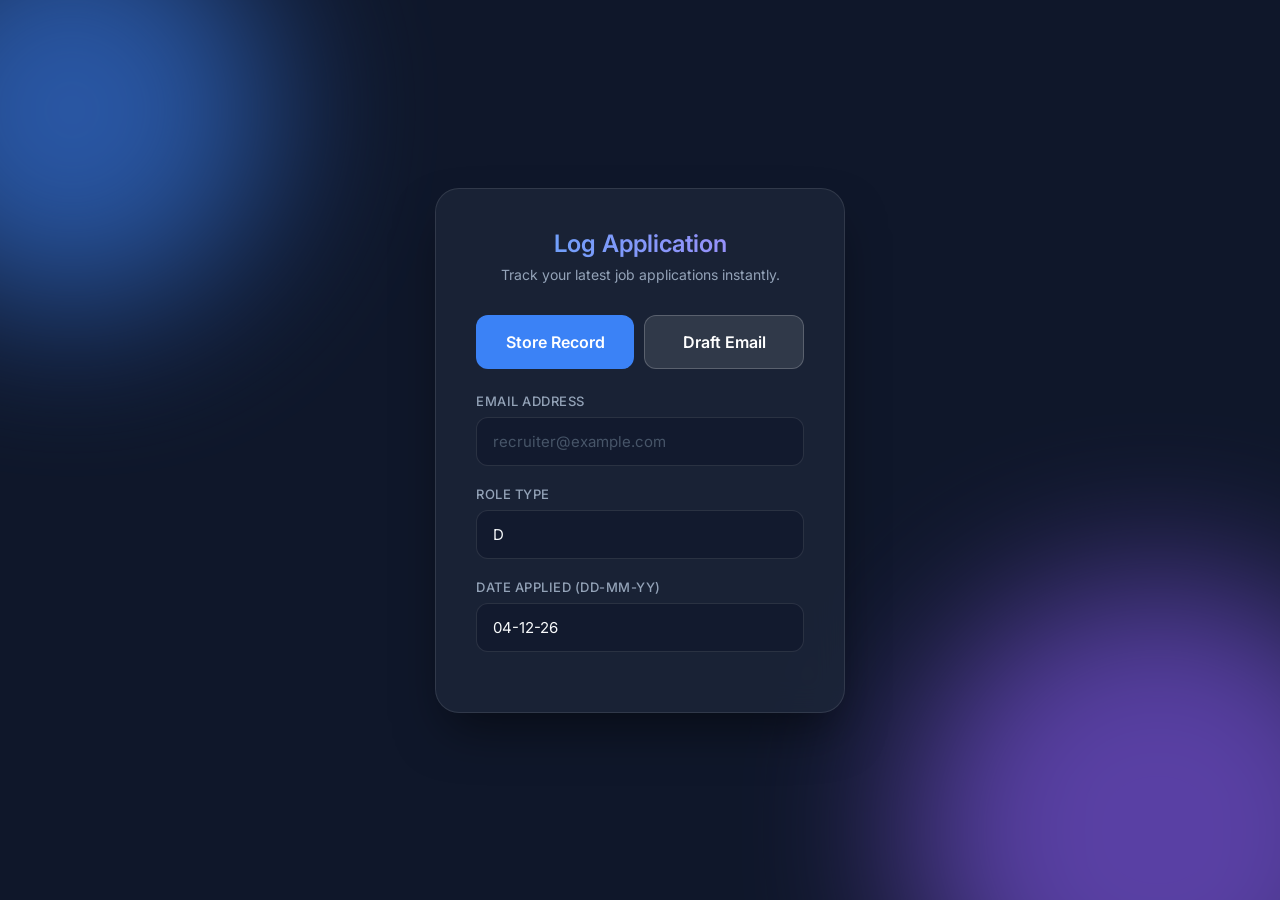
<file: email-application-ui/index.html>
<!DOCTYPE html>
<html lang="en">
<head>
    <meta charset="UTF-8">
    <meta name="viewport" content="width=device-width, initial-scale=1.0">
    <title>Email Application Tracker</title>
    <link rel="stylesheet" href="styles.css">
    <link href="https://fonts.googleapis.com/css2?family=Inter:wght@300;400;500;600&display=swap" rel="stylesheet">
</head>
<body>
    <div class="background-blobs">
        <div class="blob blob-1"></div>
        <div class="blob blob-2"></div>
    </div>

    <div class="container">
        <div class="glass-card">
            <div class="header">
                <h1>Log Application</h1>
                <p>Track your latest job applications instantly.</p>
            </div>

            <form id="recordForm">
                <div class="button-group" style="display: flex; gap: 10px; margin-bottom: 1.5rem;">
                    <button type="submit" id="submitBtn" style="flex: 1; margin: 0;">
                        <span class="btn-text">Store Record</span>
                        <div class="loader" id="btnLoader"></div>
                    </button>
                    <button type="button" id="draftBtn" style="flex: 1; margin: 0; background: rgba(255,255,255,0.1); border: 1px solid rgba(255,255,255,0.2);">
                        <span class="btn-text">Draft Email</span>
                        <div class="loader" id="draftBtnLoader"></div>
                    </button>
                </div>

                <div class="input-group">
                    <label for="email">Email Address</label>
                    <input type="email" id="email" name="email" placeholder="recruiter@example.com" required>
                </div>

                <div class="input-group">
                    <label for="type">Role Type</label>
                    <select id="type" name="type" required>
                        <option value="D">D</option>
                        <option value="C">C</option>
                        <option value="Custom">Custom</option>
                    </select>
                </div>

                <div class="input-group hidden" id="customTypeGroup">
                    <label for="customType">Custom Role Type</label>
                    <input type="text" id="customType" name="customType" placeholder="Machine Learning Engineer">
                </div>

                <div class="input-group">
                    <label for="date">Date Applied (DD-MM-YY)</label>
                    <input type="text" id="date" name="date" placeholder="15-07-26" pattern="\d{2}-\d{2}-\d{2}" title="Must be DD-MM-YY format" required>
                </div>

            </form>

            <div id="statusMessage" class="status-message hidden"></div>
        </div>
    </div>

    <script src="app.js"></script>
</body>
</html>
</file>
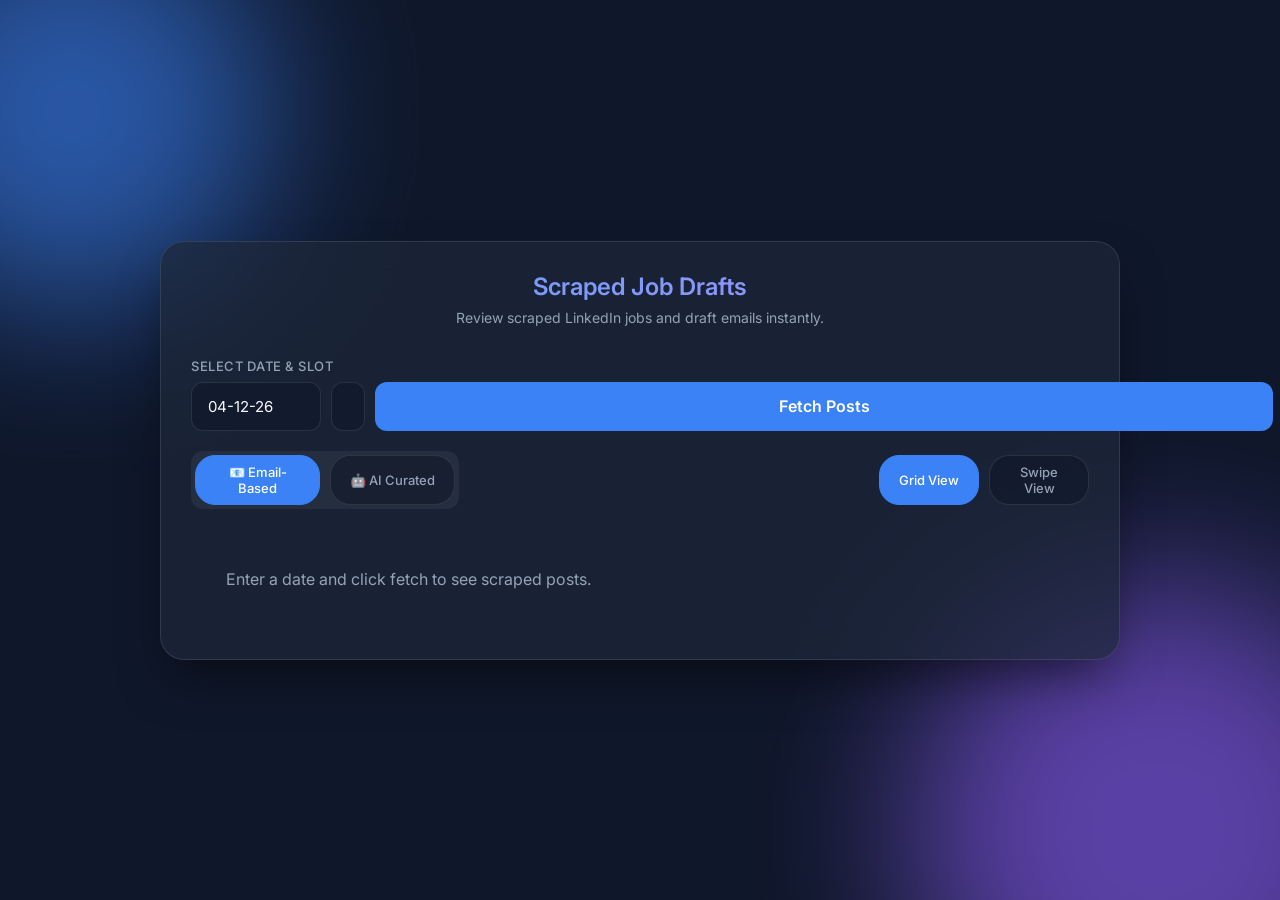
<file: email-application-ui/draft.html>
<!DOCTYPE html>
<html lang="en">
<head>
    <meta charset="UTF-8">
    <meta name="viewport" content="width=device-width, initial-scale=1.0">
    <title>Job Drafts</title>
    <link rel="stylesheet" href="styles.css">
    <link href="https://fonts.googleapis.com/css2?family=Inter:wght@300;400;500;600&display=swap" rel="stylesheet">
    <style>
        .cards-container {
            display: grid;
            grid-template-columns: repeat(auto-fill, minmax(400px, 1fr));
            gap: 20px;
            margin-top: 20px;
            max-height: 70vh;
            overflow-y: auto;
            padding-right: 10px;
            align-items: start;
        }
        
        .job-card {
            background: rgba(15, 23, 42, 0.6);
            border: 1px solid var(--card-border);
            border-radius: 12px;
            padding: 20px;
            transition: all 0.3s ease;
        }

        .job-card:hover {
            border-color: var(--accent);
            box-shadow: 0 4px 15px rgba(0, 0, 0, 0.2);
        }

        .card-header {
            display: flex;
            justify-content: space-between;
            align-items: center;
            margin-bottom: 12px;
            border-bottom: 1px solid rgba(255,255,255,0.1);
            padding-bottom: 8px;
        }

        .author {
            font-weight: 600;
            color: var(--accent);
            font-size: 16px;
        }

        .card-body p {
            font-size: 13px;
            color: var(--text-secondary);
            line-height: 1.5;
            margin-bottom: 15px;
            white-space: pre-wrap;
        }

        .card-actions {
            display: flex;
            gap: 10px;
            flex-wrap: wrap;
        }

        .email-badge {
            background: rgba(255, 255, 255, 0.1);
            padding: 6px 12px;
            border-radius: 20px;
            font-size: 12px;
            display: inline-flex;
            align-items: center;
            gap: 8px;
            color: var(--text-primary);
        }
        
        .draft-btn {
            padding: 6px 16px;
            font-size: 12px;
            width: auto;
            border-radius: 20px;
            margin: 0;
        }

        /* Scrollbar styles for the container */
        .cards-container::-webkit-scrollbar {
            width: 8px;
        }
        .cards-container::-webkit-scrollbar-track {
            background: rgba(0, 0, 0, 0.1); 
            border-radius: 10px;
        }
        .cards-container::-webkit-scrollbar-thumb {
            background: rgba(255, 255, 255, 0.2); 
            border-radius: 10px;
        }
        .cards-container::-webkit-scrollbar-thumb:hover {
            background: rgba(255, 255, 255, 0.3); 
        }
    </style>
</head>
<body>
    <div class="background-blobs">
        <div class="blob blob-1"></div>
        <div class="blob blob-2"></div>
        <div class="blob blob-3"></div>
    </div>

    <div class="container" style="max-width: 1000px;">
        <div class="glass-card" style="padding: 30px;">
            <div class="header">
                <h1>Scraped Job Drafts</h1>
                <p>Review scraped LinkedIn jobs and draft emails instantly.</p>
            </div>

            <div class="controls">
                <div class="input-group">
                    <label for="searchDate">Select Date & Slot</label>
                    <div class="search-row" style="display: flex; gap: 10px; align-items: stretch;">
                        <input type="text" id="searchDate" placeholder="15-07-26" pattern="\d{2}-\d{2}-\d{2}" style="flex: 0 0 130px; min-width: 130px;">
                        <select id="slotFilter" style="flex: 1; padding: 10px 16px; border-radius: 12px; border: 1px solid var(--card-border); background: rgba(15, 23, 42, 0.6); color: var(--text-primary); outline: none;">
                            <option value="All">All Slots</option>
                            <option value="Morning">Morning (00:00 - 10:00)</option>
                            <option value="Noon">Noon (10:00 - 13:00)</option>
                            <option value="Evening">Evening (13:00 - 16:00)</option>
                            <option value="Night">Night (16:00 - 23:59)</option>
                        </select>
                        <button id="fetchBtn" style="flex: 0 0 auto; white-space: nowrap; padding: 0 20px;">
                            <span class="btn-text">Fetch Posts</span>
                            <div class="loader" id="btnLoader"></div>
                        </button>
                    </div>
                </div>
                <div style="display: flex; gap: 15px; align-items: center; justify-content: space-between; margin-top: 15px;">
                    <div class="mode-toggle" style="display: flex; gap: 10px; background: rgba(255,255,255,0.05); padding: 4px; border-radius: 12px;">
                        <button id="modeEmailBtn" class="toggle-btn active" style="margin: 0;">📧 Email-Based</button>
                        <button id="modeAIBtn" class="toggle-btn" style="margin: 0;">🤖 AI Curated</button>
                    </div>
                    <div class="view-toggle" style="margin-top: 0;">
                        <button id="viewGridBtn" class="toggle-btn active" style="margin: 0;">Grid View</button>
                        <button id="viewSwipeBtn" class="toggle-btn" style="margin: 0;">Swipe View</button>
                    </div>
                </div>
            </div>

            <div id="statusMessage" class="status-message hidden"></div>

            <div class="cards-container" id="cardsContainer">
                <div style="text-align: center; color: var(--text-secondary); padding: 40px 0;">
                    Enter a date and click fetch to see scraped posts.
                </div>
            </div>
            
            <div class="swipe-container hidden" id="swipeContainer">
                <!-- Single card will be injected here -->
            </div>
            
            <div class="stats-row hidden" id="statsRow" style="margin-top: 15px; font-size: 12px; color: var(--text-secondary); text-align: center;">
                <p>Total posts found: <span id="recordCount" style="color: var(--accent); font-weight: bold;">0</span></p>
            </div>
        </div>
    </div>

    <script src="draft.js"></script>
</body>
</html>
</file>
<file: email-application-ui/styles.css>
:root {
    --bg-color: #0f172a;
    --card-bg: rgba(30, 41, 59, 0.7);
    --card-border: rgba(255, 255, 255, 0.1);
    --text-primary: #f8fafc;
    --text-secondary: #94a3b8;
    --accent: #3b82f6;
    --accent-hover: #2563eb;
    --error: #ef4444;
    --success: #10b981;
}

* {
    margin: 0;
    padding: 0;
    box-sizing: border-box;
    font-family: 'Inter', sans-serif;
}

body {
    background-color: var(--bg-color);
    color: var(--text-primary);
    min-height: 100vh;
    display: flex;
    justify-content: center;
    align-items: center;
    overflow: hidden;
    position: relative;
}

/* Dynamic Background Blobs */
.background-blobs {
    position: absolute;
    width: 100%;
    height: 100%;
    z-index: 0;
    overflow: hidden;
}

.blob {
    position: absolute;
    filter: blur(80px);
    border-radius: 50%;
    opacity: 0.6;
    animation: float 20s infinite alternate ease-in-out;
}

.blob-1 {
    width: 400px;
    height: 400px;
    background: #3b82f6;
    top: -10%;
    left: -10%;
}

.blob-2 {
    width: 500px;
    height: 500px;
    background: #8b5cf6;
    bottom: -20%;
    right: -10%;
    animation-delay: -5s;
}

@keyframes float {
    0% { transform: translate(0, 0) scale(1); }
    100% { transform: translate(100px, 50px) scale(1.1); }
}

/* Glassmorphism Card */
.container {
    position: relative;
    z-index: 1;
    width: 100%;
    max-width: 450px;
    padding: 20px;
}

.glass-card {
    background: var(--card-bg);
    backdrop-filter: blur(16px);
    -webkit-backdrop-filter: blur(16px);
    border: 1px solid var(--card-border);
    border-radius: 24px;
    padding: 40px;
    box-shadow: 0 25px 50px -12px rgba(0, 0, 0, 0.5);
    animation: slideUp 0.6s cubic-bezier(0.16, 1, 0.3, 1) forwards;
}

@keyframes slideUp {
    0% { opacity: 0; transform: translateY(30px); }
    100% { opacity: 1; transform: translateY(0); }
}

.header {
    text-align: center;
    margin-bottom: 32px;
}

.header h1 {
    font-size: 24px;
    font-weight: 600;
    margin-bottom: 8px;
    background: linear-gradient(to right, #60a5fa, #a78bfa);
    -webkit-background-clip: text;
    -webkit-text-fill-color: transparent;
}

.header p {
    color: var(--text-secondary);
    font-size: 14px;
}

/* Form Elements */
.input-group {
    margin-bottom: 20px;
}

.config-group {
    margin-bottom: 30px;
    padding-top: 20px;
    border-top: 1px solid var(--card-border);
}

label {
    display: block;
    font-size: 13px;
    font-weight: 500;
    color: var(--text-secondary);
    margin-bottom: 8px;
    text-transform: uppercase;
    letter-spacing: 0.5px;
}

input, select {
    width: 100%;
    padding: 14px 16px;
    background: rgba(15, 23, 42, 0.6);
    border: 1px solid var(--card-border);
    border-radius: 12px;
    color: var(--text-primary);
    font-size: 15px;
    outline: none;
    transition: all 0.3s ease;
    appearance: none; /* Removes default OS styling for select */
}

select option {
    background-color: var(--bg-color);
    color: var(--text-primary);
}

input:focus, select:focus {
    border-color: var(--accent);
    box-shadow: 0 0 0 4px rgba(59, 130, 246, 0.15);
}

input::placeholder {
    color: #475569;
}

/* Button */
button {
    width: 100%;
    padding: 16px;
    background: var(--accent);
    color: white;
    border: none;
    border-radius: 12px;
    font-size: 16px;
    font-weight: 600;
    cursor: pointer;
    transition: all 0.3s ease;
    display: flex;
    justify-content: center;
    align-items: center;
    position: relative;
    overflow: hidden;
}

button:hover {
    background: var(--accent-hover);
    transform: translateY(-2px);
    box-shadow: 0 10px 20px -10px rgba(59, 130, 246, 0.5);
}

button:active {
    transform: translateY(0);
}

button:disabled {
    opacity: 0.7;
    cursor: not-allowed;
    transform: none;
}

/* Loader */
.loader {
    display: none;
    width: 20px;
    height: 20px;
    border: 3px solid rgba(255, 255, 255, 0.3);
    border-radius: 50%;
    border-top-color: white;
    animation: spin 1s ease-in-out infinite;
}

@keyframes spin {
    to { transform: rotate(360deg); }
}

.loading .btn-text {
    display: none;
}

.loading .loader {
    display: block;
}

/* Status Messages */
.status-message {
    margin-top: 20px;
    padding: 12px;
    border-radius: 8px;
    font-size: 14px;
    text-align: center;
    opacity: 0;
    transform: translateY(-10px);
    transition: all 0.3s ease;
}

.status-message.show {
    opacity: 1;
    transform: translateY(0);
}

.status-message.hidden {
    display: none;
}

.hidden {
    display: none !important;
}

.status-success {
    background: rgba(16, 185, 129, 0.1);
    color: var(--success);
    border: 1px solid rgba(16, 185, 129, 0.2);
}

.status-error {
    background: rgba(239, 68, 68, 0.1);
    color: var(--error);
    border: 1px solid rgba(239, 68, 68, 0.2);
}

/* View Toggle Styles */
.view-toggle {
    display: flex;
    justify-content: center;
    gap: 10px;
    margin-top: 15px;
}

.toggle-btn {
    background: rgba(15, 23, 42, 0.6);
    border: 1px solid var(--card-border);
    color: var(--text-secondary);
    padding: 8px 16px;
    border-radius: 20px;
    cursor: pointer;
    font-size: 13px;
    font-weight: 500;
    transition: all 0.3s ease;
}

.toggle-btn:hover {
    background: rgba(255, 255, 255, 0.05);
}

.toggle-btn.active {
    background: var(--accent);
    color: #fff;
    border-color: var(--accent);
}

/* Swipe View Styles */
.swipe-container {
    display: flex;
    flex-direction: column;
    align-items: center;
    margin-top: 20px;
    min-height: 400px;
}

.swipe-card {
    background: rgba(15, 23, 42, 0.8);
    border: 1px solid var(--card-border);
    border-radius: 16px;
    padding: 30px;
    width: 100%;
    max-width: 600px;
    box-shadow: 0 10px 30px rgba(0, 0, 0, 0.3);
    position: relative;
    transition: transform 0.3s ease, opacity 0.3s ease;
}

.swipe-card-body p {
    font-size: 15px;
    color: var(--text-primary);
    line-height: 1.6;
    margin-bottom: 25px;
    white-space: pre-wrap;
    max-height: 40vh;
    overflow-y: auto;
    padding-right: 10px;
}

.swipe-card-body p::-webkit-scrollbar {
    width: 6px;
}
.swipe-card-body p::-webkit-scrollbar-track {
    background: rgba(0, 0, 0, 0.1); 
    border-radius: 10px;
}
.swipe-card-body p::-webkit-scrollbar-thumb {
    background: rgba(255, 255, 255, 0.2); 
    border-radius: 10px;
}

/* Tinder-like controls */
.swipe-controls {
    display: flex;
    justify-content: center;
    gap: 20px;
    align-items: center;
    width: 100%;
    max-width: 600px;
    margin-top: 20px;
    padding: 0 20px;
}

.control-btn {
    border: none;
    border-radius: 50%;
    display: flex;
    justify-content: center;
    align-items: center;
    cursor: pointer;
    transition: all 0.2s ease;
    box-shadow: 0 4px 15px rgba(0, 0, 0, 0.2);
}

.control-btn:hover {
    transform: scale(1.1);
}

.control-btn:active {
    transform: scale(0.95);
}

.btn-small {
    width: 45px;
    height: 45px;
    background: rgba(255, 255, 255, 0.1);
    font-size: 18px;
    color: var(--text-primary);
}

.btn-large {
    width: 60px;
    height: 60px;
    font-size: 24px;
}

.btn-reject {
    background: rgba(239, 68, 68, 0.2);
    color: #ef4444;
    border: 1px solid rgba(239, 68, 68, 0.3);
}

.btn-draft {
    background: rgba(16, 185, 129, 0.2);
    color: #10b981;
    border: 1px solid rgba(16, 185, 129, 0.3);
}

.swipe-progress {
    text-align: center;
    font-size: 12px;
    color: var(--text-secondary);
    margin-top: 15px;
}
</file>
